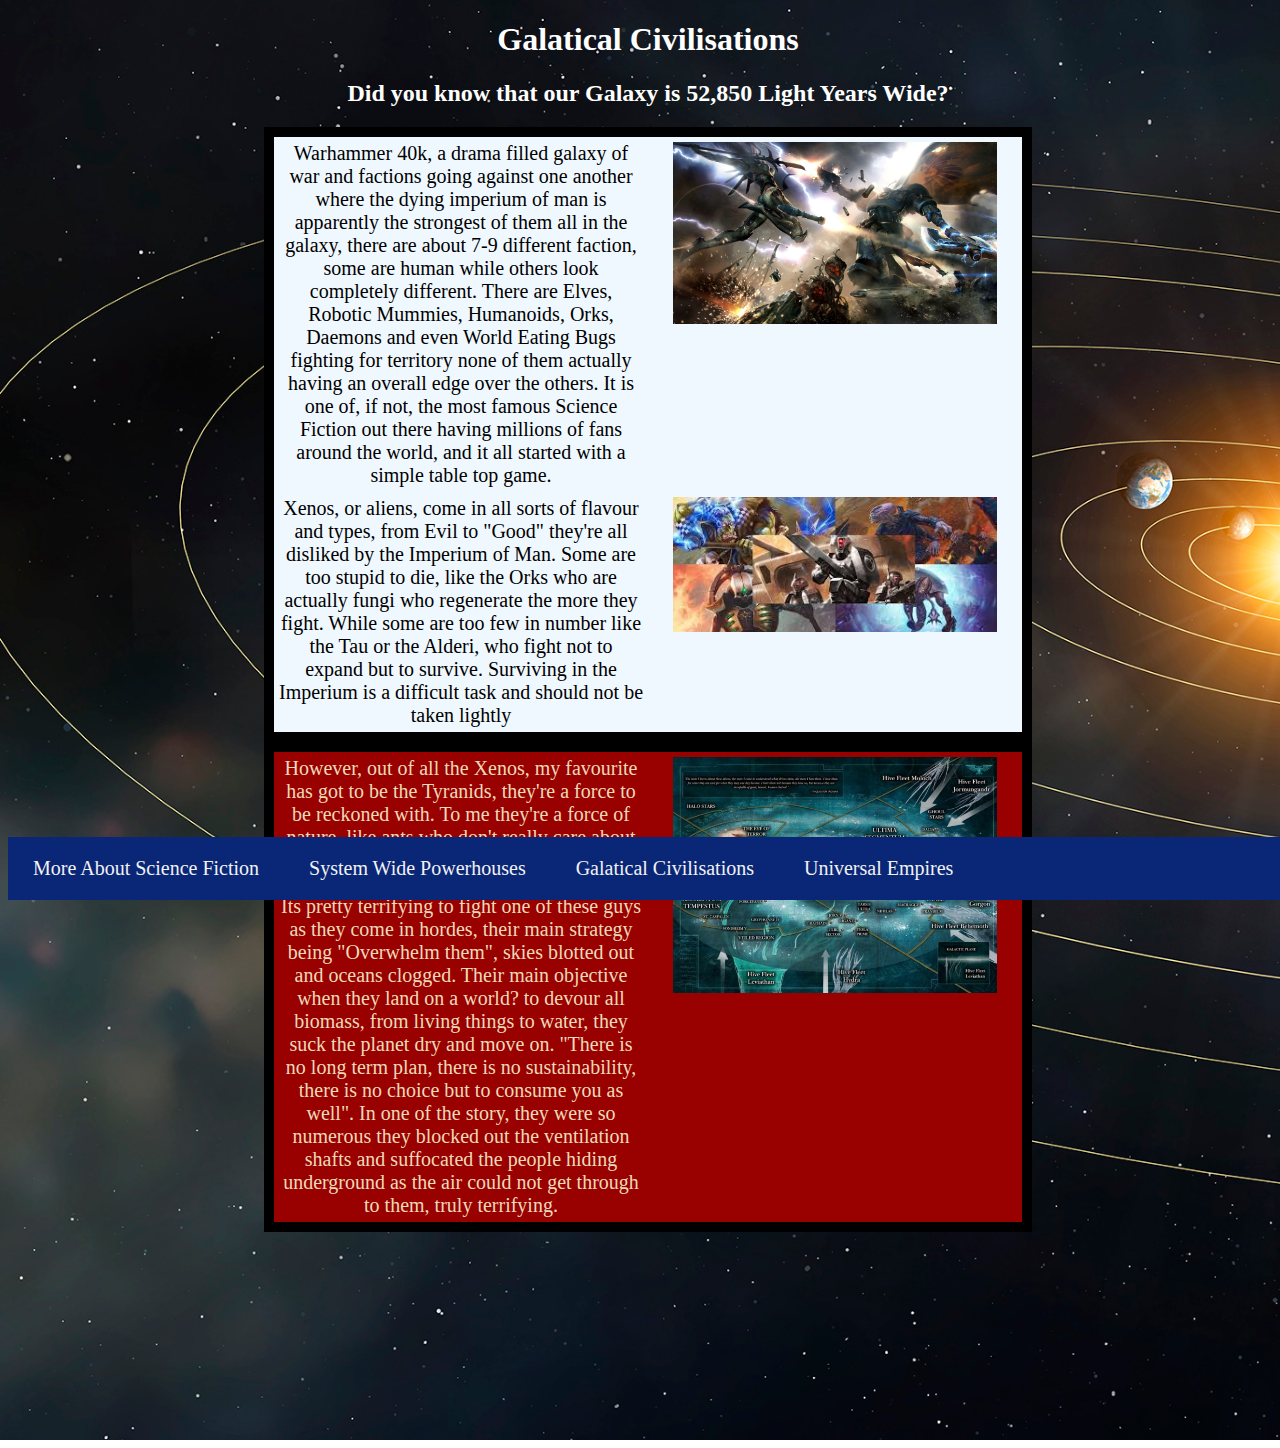
<file: GalaxyBook.html>
<!DOCTYPE html>
<html lang="en">
    <link rel="stylesheet" href="css/style.css">
    <script src="js/js.js"></script>
    <head>
        <h1>
            Galatical Civilisations
        </h1>
        <h2>
            Did you know that our Galaxy is 52,850 Light Years Wide?
        </h2>
    </head>
    <body action = "#" method="get">
        <div class = "wh40k-grid">
            <div class = "wh40kinner-grid">
                <div class = "book2details" id = "book2details">
                    Warhammer 40k, a drama filled galaxy of war and factions going against one another
                    where the dying imperium of man is apparently the strongest of them all
                    in the galaxy, there are about 7-9 different faction, some are human while others look completely different.
                    There are Elves, Robotic Mummies, Humanoids, Orks, Daemons and even World Eating Bugs fighting for territory
                    none of them actually having an overall edge over the others. It is one of, if not, the most famous Science Fiction out there
                    having millions of fans around the world, and it all started with a simple table top game.
                </div>
                <div class = "book2image" id = "book2image">
                    <img class = "wh40k-1" id = "40k1" src = "image/warhammer_40k-1.png"
                    width = 20px
                    height = 11.26px
                    alt = "warhammer_40k-1">
                </div>
                <div class = "book2details" id = "book2details2">
                    Xenos, or aliens, come in all sorts of flavour and types, from Evil to "Good" they're all disliked by
                    the Imperium of Man. Some are too stupid to die, like the Orks who are actually fungi who regenerate the more they fight.
                    While some are too few in number like the Tau or the Alderi, who fight not to expand but to survive. Surviving in the Imperium
                    is a difficult task and should not be taken lightly
                </div>
                <div class = "book2image" id = "book2image2">
                    <img class = "wh40k-2" id = "40k2" src = "image/warhammer_40k-2.png"
                    width = 20px
                    height = 8.472622478396px
                    alt = "warhammer_40k-2">
                </div>
            </div>
            <div class = "wh40kinner-grid">
                <div class = "book2details" id = "book2details3">
                    However, out of all the Xenos, my favourite has got to be the Tyranids, they're a force to be reckoned with. To me
                    they're a force of nature, like ants who don't really care about self preservation and are pushed forward by one thing:
                    the preservation of their species. Its pretty terrifying to fight one of these guys as they come in hordes, their main
                    strategy being "Overwhelm them", skies blotted out and oceans clogged. Their main objective when they land on a world?
                    to devour all biomass, from living things to water, they suck the planet dry and move on. "There is no long term plan,
                    there is no sustainability, there is no choice but to consume you as well". In one of the story, they were so numerous
                    they blocked out the ventilation shafts and suffocated the people hiding underground as the air could not get through
                    to them, truly terrifying.
                </div>
                <div class = "book2image" id = "book2image3">
                    <img class = "wh40k-3" id = "40k3" src = "image/warhammer_40k-3.png"
                    width = 20px
                    height = 14px
                    alt = "warhammer_40k-3">
                </div>
            </div>
        </div>
        <br>
        <br>
        <br>
        <br>
        <br>
        <br>
        <br>
        <br>
        <br>
        <br>
        <br>
        <br>
        <div class="bar">
            <a href="index.html">More About Science Fiction</a>
            <a href="SolarSystem.html">System Wide Powerhouses</a>
            <a href="GalaxyBook.html">Galatical Civilisations</a>
            <a href="Universe.html">Universal Empires</a>
        </div>
    </body>
</html>
</file>
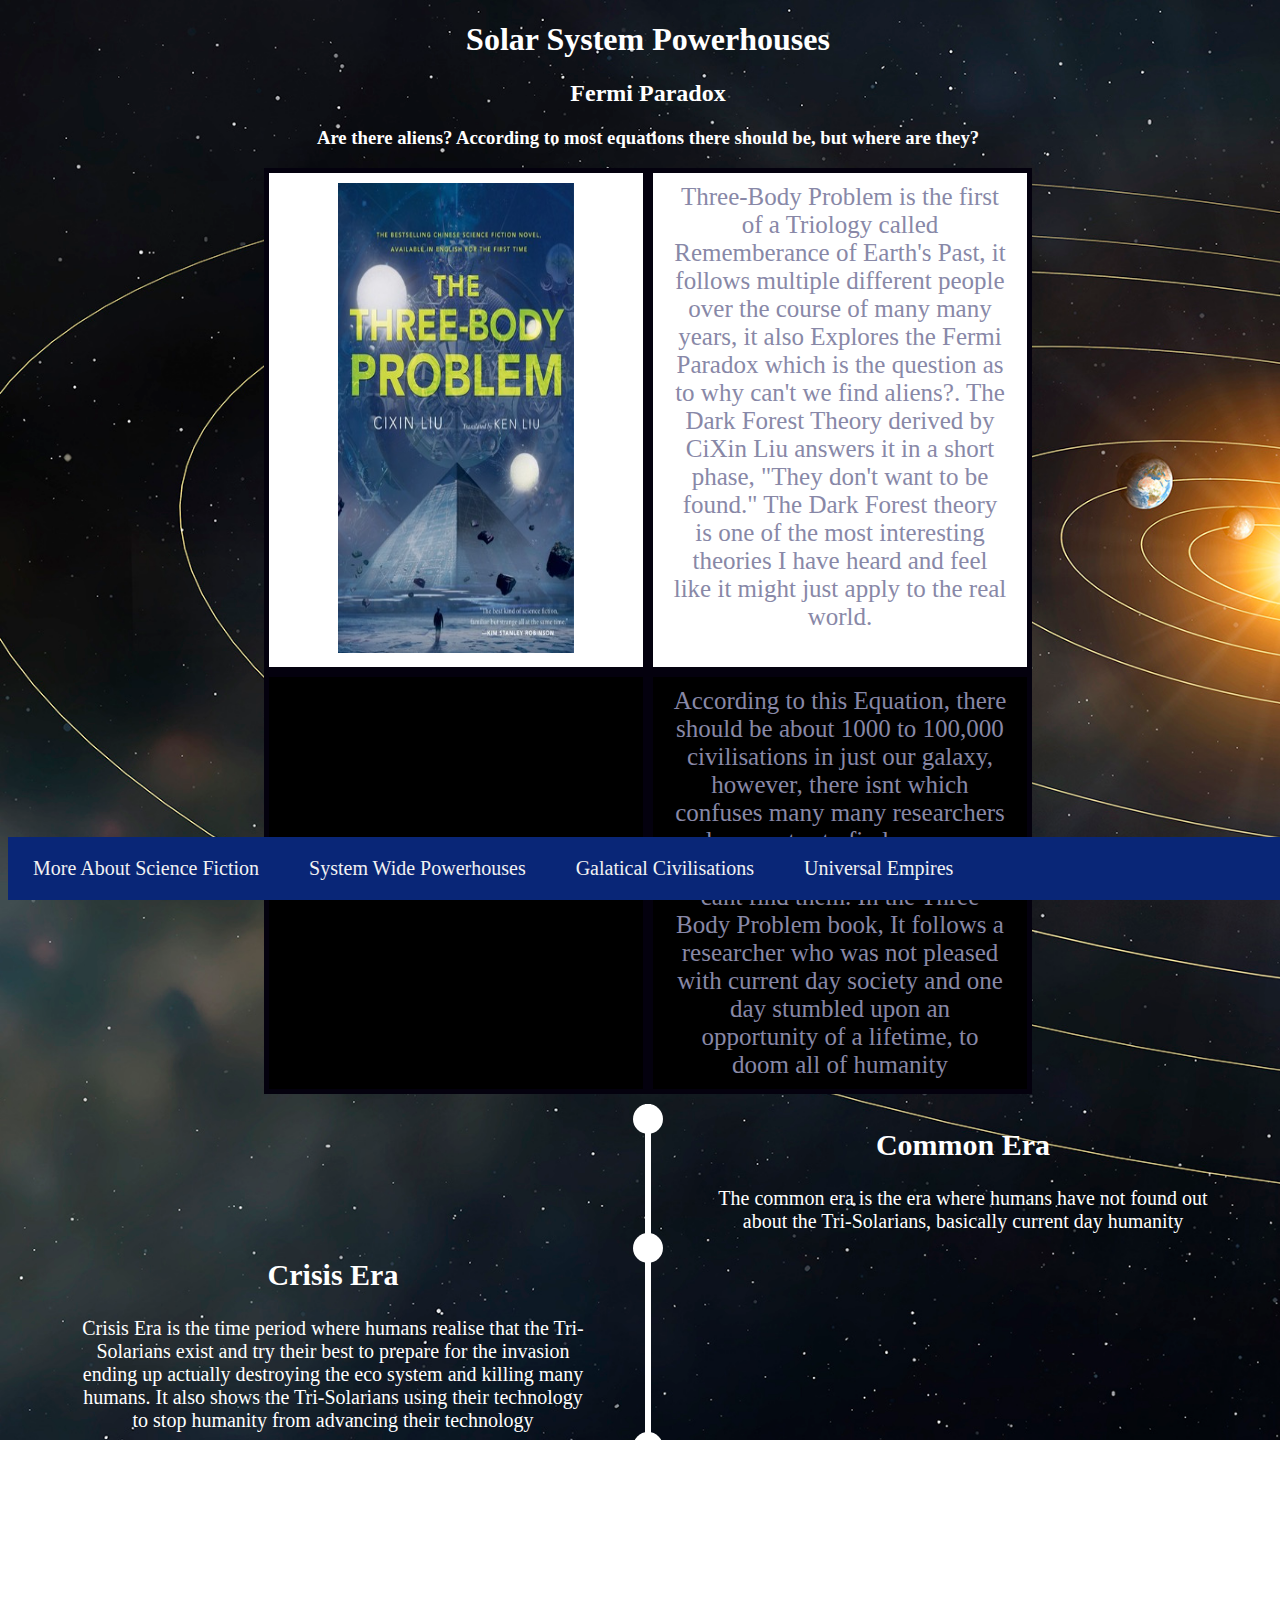
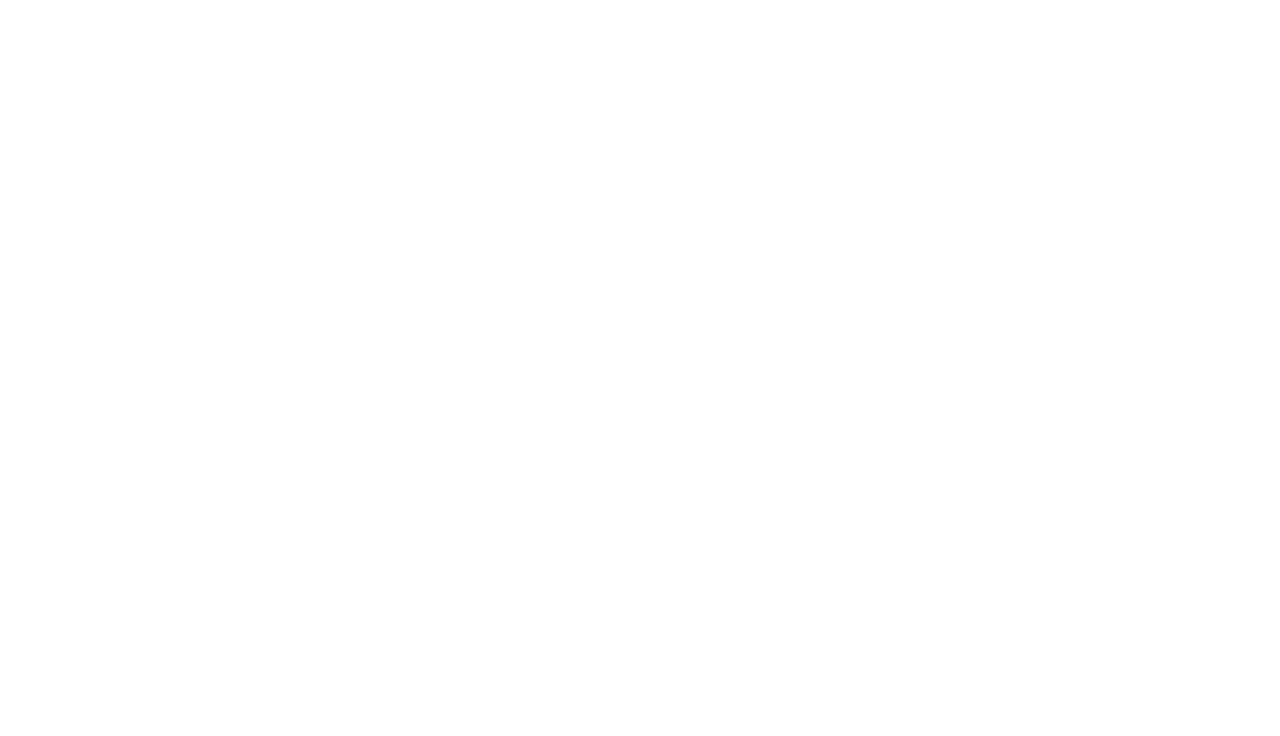
<file: SolarSystem.html>
<!DOCTYPE html>
<html lang="en">
    <link rel="stylesheet" href="css/style.css">
    <script src="js/js.js"></script>
    <head>
        <h1>
            Solar System Powerhouses
        </h1>
    </head>
    <body action = "#" method="get">
        <h2>
            Fermi Paradox
        </h2>
        <h3>
            Are there aliens? According to most equations there should be, but where are they?
        </h3>
        <div class = "tri-container" id = "tri-container">
            <div class = "book1image" id = "book1image">
                <img class = "tbp" id = "tbp" src = "image/TBP.png"
                width = 100%
                height = 100%
                alt = "TBP Cover">
            </div>
            <div class = "book1details" id = "book1details">
                Three-Body Problem is the first of a Triology called Rememberance of Earth's Past, it follows multiple different
                people over the course of many many years, it also Explores the Fermi Paradox which is the question as to why can't we find aliens?.
                The Dark Forest Theory derived by CiXin Liu answers it in a short phase, "They don't want to be found." The Dark Forest theory is one
                of the most interesting theories I have heard and feel like it might just apply to the real world.
            </div>
            <div class = "book1image" id = "book1image2">
                <img class = "fermi" id = "fermi" src = "image/Fermi.png"
                width = 151px
                height = 31px
                alt = "fermi">
            </div>
            <div class = "book1details" id = "book1details2">
                According to this Equation, there should be about 1000 to 100,000 civilisations in just our galaxy, however, there isnt which confuses
                many many researchers and so, we try to find a reason as to why they dont exist or why we cant find them. In the Three Body Problem book,
                It follows a researcher who was not pleased with current day society and one day stumbled upon an opportunity of a lifetime, to doom all
                of humanity
            </div>
        </div>
        <div>
            <div class = "timeline" id = "timeline">
                <div class = "dot" id = "dot"></div>
                <div class = "Cera" id = "Cera">
                    <h2>Common Era</h2>
                    The common era is the era where humans have not found out about the Tri-Solarians, basically current day humanity
                </div>
                <div class = "dot" id = "dot"></div>
                <div class = "Crera" id = "Crera">
                    <h2>Crisis Era</h2>
                    Crisis Era is the time period where humans realise that the Tri-Solarians exist and try their best to prepare for the invasion
                    ending up actually destroying the eco system and killing many humans. It also shows the Tri-Solarians using their technology to stop humanity from
                    advancing their technology
                </div>
                <div class = "dot" id = "dot"></div>
                <div class = "Dera" id = "Dera">
                    <h2>Deterence Era</h2>
                    Deterence Era is where humanity manages to repel the tri-solarians, but just barely, promising Mutually Assured Destruction (MAD)
                    without it, humanity would have been wipped out. This is when humnaity tries to warm up and get aquainted with the Tri-Solarians.
                </div>
                <div class = "dot" id = "dot"></div>
                <div class = "BBera" id = "BBera">
                    <h2>Broadcast and Bunker Era</h2>
                    Broadcast and Bunker Era, it is when the Tri-Solarians backstab and betray humans, killing about 20% of their population and forcing them
                    to migrate to another place. They also managed to eliminate the MAD threat or so they thought, the escaped humans from 200 years ago before
                    the Deterence Era heard about the crsis on earth and decided to help them by broadcasting the signal
                </div>
                <div class = "dot" id = "dot"></div>
                <div class = "Gera" id = "Gera">
                    <h2>Galaxy Era</h2>
                    An even more advanced civilisation wipped out the Tri-Solarians in just a few years due to the broadcast which revealed humanity's and the tri-solarians
                    locations, then after another 3 or so years, an advanced civilisation comes in and uses a technology to fold the solar system from 3d into 2d which
                    basically kills everyone and everything hiding in the solar system. Only the main character and her friend escapes and eventually meet up with
                    the survivors from over 200 years ago.
                </div>
            </div>
        </div>
        <br>
        <br>
        <br>
        <br>
        <br>
        <br>
        <br>
        <br>
        <div class="bar">
            <a href="index.html">More About Science Fiction</a>
            <a href="SolarSystem.html">System Wide Powerhouses</a>
            <a href="GalaxyBook.html">Galatical Civilisations</a>
            <a href="Universe.html">Universal Empires</a>
        </div>
    </body>
</html>
</file>
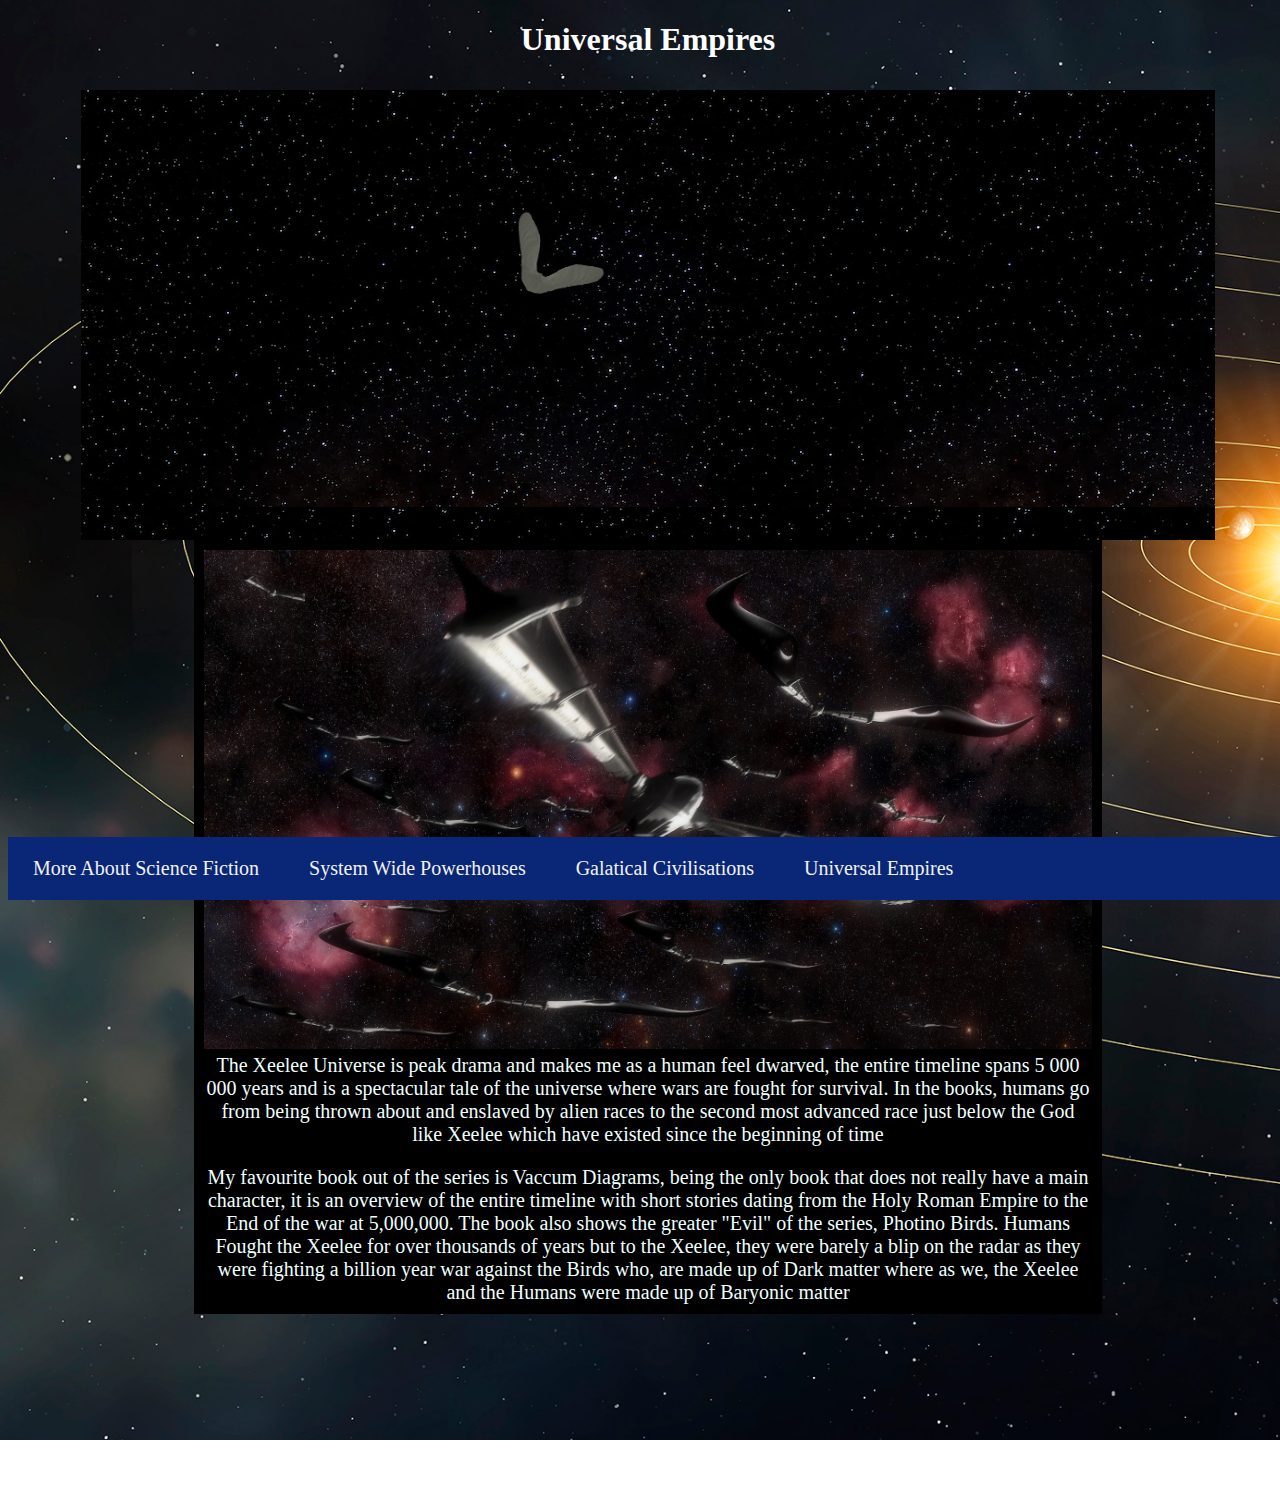
<file: Universe.html>
<!DOCTYPE html>
<html lang="en">
    <link rel="stylesheet" href="css/style.css">
    <script src="js/js.js"></script>
    <head>
        <h1>
            Universal Empires
        </h1>
    </head>
    <body action = "#" method="get">
        <div class = "Uni-Container" id = "Uni-Container">
            <div class = "uniarea" id = "uniarea">
                <img class = "XeeleeNightFighter" id = "XeeleeNightFighter" src = "image/NightFighter.png"
                width= "180px"
                height= "180px"
                alt = "NightFighter Image">
            </div>
            <br>
            <br>
            <br>
            <div class = "aboutarea" id = "aboutarea">
                <div class = "AboutXeelee" id = "AboutXeelee">
                    <img class = "XeeleeSq" id = "XeeleeSq" src = "image/XeeleeSquadron.png"
                    width= 100%
                    height= 100%
                    alt = "Many Xeelee">
                    <br>
                    The Xeelee Universe is peak drama and makes me as a human feel dwarved, the entire timeline spans
                    5 000 000 years and is a spectacular tale of the universe where wars are fought for survival. In
                    the books, humans go from being thrown about and enslaved by alien races to the second most advanced race
                    just below the God like Xeelee which have existed since the beginning of time
                </div>
                <br>
                <div class = "FavouriteBook" id = "FavBook">
                    My favourite book out of the series is Vaccum Diagrams, being the only book that does not really have
                    a main character, it is an overview of the entire timeline with short stories dating from the Holy Roman Empire
                    to the End of the war at 5,000,000. The book also shows the greater "Evil" of the series, Photino Birds. Humans
                    Fought the Xeelee for over thousands of years but to the Xeelee, they were barely a blip on the radar as they were
                    fighting a billion year war against the Birds who, are made up of Dark matter where as we, the Xeelee and the Humans
                    were made up of Baryonic matter
                </div>
            </div>
        </div>
        <br>
        <br>
        <br>
        <br>
        <br>
        <br>
        <br>
        <br>
        <br>
        <div class="bar">
            <a href="index.html">More About Science Fiction</a>
            <a href="SolarSystem.html">System Wide Powerhouses</a>
            <a href="GalaxyBook.html">Galatical Civilisations</a>
            <a href="Universe.html">Universal Empires</a>
        </div>
    </body>
</html>
</file>
<file: css/style.css>
body{
  overflow-x: hidden;
  background-image: url(../image/background.jpg);
  background-repeat: no-repeat;
  background-attachment: fixed;
  background-size: 110%;
  width: 100%;
  height: 60px;
  text-align: center;
  align-items: center;
}




a,h1,h2,h3,p,title{
  color:white;
}

.grid-container{
  display: grid;
  grid-template-columns: auto 43.229166668% auto;
  grid-template-rows: auto;
  color: white;
}

.grid-container2{
  display: grid;
  grid-template-columns: 14.2857142857% 14.2857142857% 14.2857142857% 14.2857142857% 14.2857142857% 14.2857142857% 14.2857142857%;
  color: white;
}

.bookcontainer{
  grid-row-start: 1;
  grid-row-end: 2;
  grid-column-start: 2;
  grid-column-end: 3;
  background-color: rgb(18, 11, 121);
  padding: 10px 20px;
  border: 5px solid rgb(58, 33, 148);
}

.categoryselector1{
  grid-row-start: 1;
  grid-row-end: 2;
  grid-column-start: 2;
  grid-column-end: 3;
  width: 100%;
}

.categoryselector2{
  grid-row-start: 1;
  grid-row-end: 2;
  grid-column-start: 4;
  grid-column-end: 5;
  width: 100%;
}

.categoryselector3{
  grid-row-start: 1;
  grid-row-end: 2;
  grid-column-start: 6;
  grid-column-end: 7;
  width: 100%;
}


.bookfront{
  position: relative;
  text-align: right;
  z-index: 1;
  width: 44%;
  height: auto;
  padding: 10px 10px;
  float: left;
  font-size: 20px;
  background: rgb(189, 60, 60);
  color: rgb(217, 245, 62);
}

.bookback{
  position: relative;
  text-align: left;
  z-index: 1;
  width: 44%;
  height: auto;
  padding: 10px 10px;
  float: right;
  font-size: 20px;
  background: rgb(170, 76, 76);
  color: rgb(217, 245, 62);
}



.bookfront2{
  position: absolute;
  z-index: 0;
  width: 1px;
  height: auto;  
  padding: 10px 10px;
  float: left;
  background: rgb(217, 214, 221);  
  color: black;
  font-size: 20px
}

.bookfront3{
  position: absolute;
  z-index: 0;
  width: 1px;
  height: auto;  
  padding: 10px 10px;
  float: left;
  background: rgb(67, 180, 52);  
  color: black;
  font-size: 20px
}

.bookfront4{
  position: absolute;
  z-index: 0;
  width: 1px;
  height: auto;  
  padding: 10px 10px;
  float: left;
  background: rgb(103, 90, 216);  
  color: black;
  font-size: 20px
}

.bookback2{
  position: absolute;
  z-index: 0;
  width: 1px;
  height: auto;
  padding: 10px 10px;
  float: right;
  background: rgb(228, 224, 224);
  color: black;
  font-size: 20px
}

.bookback3{
  position: absolute;
  z-index: 0;
  width: 1px;
  height: auto;
  padding: 10px 10px;
  float: right;
  background: rgb(25, 221, 41);
  color: black;
  font-size: 20px
}

.bookback4{
  position: absolute;
  z-index: 0;
  width: 1px;
  height: auto;
  padding: 10px 10px;
  float: right;
  background: rgb(117, 138, 177);
  color: black;
  font-size: 20px
}


.pic{
  position: absolute;
  background: white;
}
.pic:hover {
  opacity:0;
}

.bar {
  background-color: rgb(9, 38, 119);
  overflow: hidden;
  position: fixed;
  bottom: 0;
  width: 100%;
  font-size: 20px;
  z-index: 2;
}

.bar a {
  float: left;
  display: block;
  color: #f2f2f2;
  text-align: center;
  padding: 20px 25px;
  text-decoration: none;
  font-size: 20px;
  z-index: 2;
}

.bar a:hover {
  background-color: #ddd;
  color: rgb(35, 6, 73);
}

.sliderarea{
  width: 75%;
  height: 50px
}

.slider{
  float: right;
  width: 75%;
  height: 25px;
  background: #4c00ff;
  outline: none;
}

.inputbox{
  float: right;
  width: 10%;
  height: 25px;
  font-size: 20px;
  background: #000000;
  color: rgb(255, 0, 0)
}

.DescriptionArea{
  display: grid;
  grid-template-columns: auto 43.229166668% auto;
  grid-template-rows: auto;
  color: white;
}

.DescriptionContainer{
  grid-row-start: 1;
  grid-row-end: 2;
  grid-column-start: 2;
  grid-column-end: 3;
  padding: 10px 20px;
  border: 5px solid rgb(4, 1, 14);
  background-color: white;
  color: blue;
  height: auto;
  font-size: 20px;
}

.tri-container{
  display: grid;
  grid-template-columns: auto 15% 15% 30% auto;
  grid-template-rows: auto;
  color: white;
}

.book1image{
  grid-row-start: 1;
  grid-row-end: 2;
  grid-column-start: 2;
  grid-column-end: 3;
  padding: 10px 20px;
  border: 5px solid rgb(4, 1, 14);
  background-color: white;
  color:rgb(136, 136, 167);
  height: auto;
}

.book1details{
  grid-row-start: 1;
  grid-row-end: 2;
  grid-column-start: 4;
  grid-column-end: 5;
  padding: 10px 20px;
  border: 5px solid rgb(4, 1, 14);
  background-color: white;
  color: rgb(136, 136, 167);
  font-size: 25px;
  height: auto;
}

#book1image2, #book1details2{
  grid-row-start: 2;
  grid-row-end: 3;
}

.civ{
  width: 180px;
  height: 180px;
  background: transparent;
}

.wh40k-grid{
  display: grid;
  grid-template-columns: auto 60% auto;
  grid-template-rows: auto;
}

.wh40kinner-grid{
  grid-row-start: 1;
  grid-row-end: 2;
  grid-column-start: 2;
  grid-column-end: 3;
  display: grid;
  grid-template-columns: 50% 50%;
  grid-template-rows: auto;
  background-color: #000000;
  padding: 10px;
}

.book2details{
  grid-row-start: 1;
  grid-row-end: 2;
  grid-column-start: 1;
  grid-column-end: 2;
  padding: 5px;
  background-color: aliceblue;
  font-size: 20px;
  border: black;
}

.book2image{
  grid-row-start: 1;
  grid-row-end: 2;
  grid-column-start: 2;
  grid-column-end: 3;
  padding: 5px;
  background-color: aliceblue;
  border: #000000;
}

.fermi{
  padding: 50% 0%;
}

#book2image2, #book2details2{
  grid-row-start: 2;
  grid-row-end: 3;
}

.Uni-Container{
  display: grid;
  grid-template-columns: auto 90% auto;
  grid-template-rows: auto;
  padding: 10px;
}

.uniarea{
  grid-row-start: 1;
  grid-row-end: 2;
  grid-column-start: 2;
  grid-column-end: 3;
  background-image: url(../image/universe2.png);
}

#XeeleNightFighter{
  position: absolute;
}

.AboutXeelee{
  grid-column-start: 2;
  grid-column-end: 3;
  color: azure;
  font-size: 20px;
  background-color: #000000;
  padding: 10px;
  height: auto;
  width: auto;
}

.FavouriteBook{
  grid-row-start: 2;
  grid-row-end: 3;
  grid-column-start: 2;
  grid-column-end: 3;
  color: azure;
  font-size: 20px;
  background-color: #000000;
  padding: 10px;
  height:auto;
  width:auto;
}

.aboutarea{
  display: grid;
  grid-template-columns: auto 80% auto;
  grid-row-start: 2;
  grid-row-end: 3;
  grid-column-start: 2;
  grid-column-end: 3;
}

.timeline{
  display: grid;
  grid-template-columns: auto 40% 10% 40% auto;
  grid-template-rows: auto;
  padding: 10px;
}

.timeline::after {
  grid-row-start: 1;
  grid-row-end: 5;
  grid-column-start: 3;
  grid-column-end: 4;
  content: '';
  position: relative;
  width: 6px;
  background-color: white;
  top: 0;
  bottom: 0;
  left: 50%;
  margin-left: -3px;
  z-index: 1;
}

.Cera{
  grid-row-start: 1;
  grid-row-end: 2;
  grid-column-start: 4;
  grid-column-end: 5;
  font-size: 20px;
  color: white;
}

.Crera{
  grid-row-start: 2;
  grid-row-end: 3;
  grid-column-start: 2;
  grid-column-end: 3;
  font-size: 20px;
  color: white;
}

.Dera{
  grid-row-start: 3;
  grid-row-end: 4;
  grid-column-start: 4;
  grid-column-end: 5;
  font-size: 20px;
  color: white;
}

.BBera{
  grid-row-start: 4;
  grid-row-end: 5;
  grid-column-start: 2;
  grid-column-end: 3;
  font-size: 20px;
  color: white;
}

.Gera{
  grid-row-start: 5;
  grid-row-end: 6;
  grid-column-start: 4;
  grid-column-end: 5;
  font-size: 20px;
  color: white;
}

.dot {
  grid-row-start: 1;
  grid-row-end: 2;
  grid-column-start: 3;
  grid-column-end: 4;
  position: relative;
  width: 30px;  
  height: 30px;
  background-color: white;
  top: auto;
  bottom: auto;
  left: 50%;
  margin-left: -3px;
  border-radius: 50%;
  z-index: 1;
}


@media screen and (max-width: 1495px){
  body{
    background-size: 200%;
  }

  .book1details{
    font-size: 20px;
  }
  .tri-container{
    display: grid;
    grid-template-columns: auto 30% 30% auto;
    grid-template-rows: auto;
    color: white;
  }
  .book1image{
    grid-row-start: 1;
    grid-row-end: 2;
    grid-column-start: 2;
    grid-column-end: 3;
    padding: 10px 20px;
    border: 5px solid rgb(4, 1, 14);
    background-color: white;
    color:rgb(136, 136, 167);
    height: auto;
  }
  
  .book1details{
    grid-row-start: 1;
    grid-row-end: 2;
    grid-column-start: 3;
    grid-column-end: 4;
    padding: 10px 20px;
    border: 5px solid rgb(4, 1, 14);
    background-color: white;
    color: rgb(136, 136, 167);
    font-size: 25px;
    height: auto;
  }
  .book2details{
    font-size: 20px;
  }

  .book1details{
    grid-row-start: 1;
    grid-row-end: 2;
    grid-column-start: 3;
    grid-column-end: 4;
  }

  #book1details2{    
    grid-row-start: 2;
    grid-row-end: 3;
    grid-column-start: 3;
    grid-column-end: 4;
  }

  #book1image2{
    grid-row-start: 2;
    grid-row-end: 3;
    grid-column-start: 2;
    grid-column-end: 3;
  }
}

@media screen and (max-width: 1100px){
  .grid-container{
    display: grid;
    grid-template-columns: auto 60% auto;
    color: rgb(238, 6, 6);
  }
  body{
    background-size: 400%;
  }
  .grid-container2{
    display: grid;
    grid-template-columns: 33% 34% 33%;
    color: white;
  }

  .categoryselector1{
    grid-row-start: 1;
    grid-row-end: 2;
    grid-column-start: 2;
    grid-column-end: 3;
    width: 100%;
  }
  
  .categoryselector2{
    grid-row-start: 2;
    grid-row-end: 3;
    grid-column-start: 2;
    grid-column-end: 3;
    width: 100%;
  }
  
  .categoryselector3{
    grid-row-start: 4;
    grid-row-end: 5;
    grid-column-start: 2;
    grid-column-end: 3;
    width: 100%;
  }
  
  .book1details{
    font-size: 20px;
  }

  .book2image{
    grid-column-start: 1;
    grid-column-end: 3;
    padding: 5px;
    background-color: aliceblue;
  }

  .book2details{
    grid-column-start: 1;
    grid-column-end: 3;
  }
  #book2image{
    grid-row-start: 2;
    grid-row-end: 3;
  }
  #book2image2{
    grid-row-start: 4;
    grid-row-end: 5;
  }
  #book2details2{
    grid-row-start: 3;
    grid-row-end: 4;
  }
  #book2image3{
    grid-row-start: 6;
    grid-row-end: 7;
  }
  #book2details3{
    grid-row-start: 5;
    grid-row-end: 6;
  }
}

@media screen and (max-width: 800px){
  .grid-container{
    display: grid;
    grid-template-columns: auto 90% auto;
    color: rgb(238, 6, 6);
  }

  .grid-container2{
    display: grid;
    grid-template-columns: auto 50% auto;
    color: white;
  }

  body{
    background-size: 600%;
  }

  .book1details{
    font-size: 20px;
  }

  .tri-container{
    grid-template-columns: auto 40% 40% auto;
  }

  

  .bar ,.bar a{
    font-size: 15px;
  }

  .sliderarea{
    height: 50px;
  }
}

@media screen and (max-width: 640px){
  .tri-container{
    grid-template-columns: auto 90% auto;
  }

  
  .book1details{
    grid-row-start: 2;
    grid-row-end: 3;
    grid-column-start: 2;
    grid-column-end: 3;
  }

  #book1details2{    
    grid-row-start: 3;
    grid-row-end: 4;
    grid-column-start: 2;
    grid-column-end: 3;
  }

  #book1image2{
    grid-row-start: 4;
    grid-row-end: 5;
    grid-column-start: 2;
    grid-column-end: 3;
  }
}
</file>
